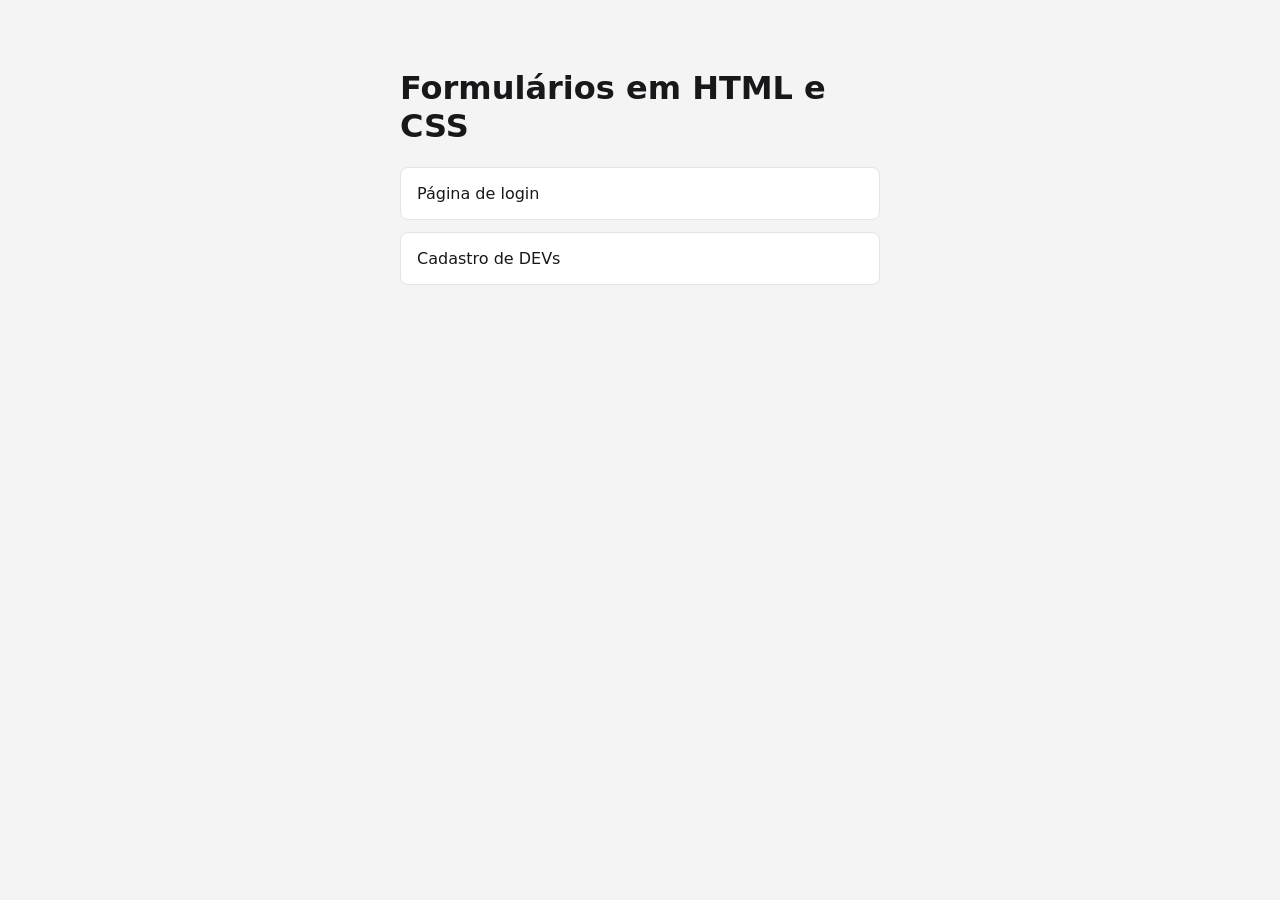
<file: index.html>
<!DOCTYPE html>
<html lang="pt-BR">
<head>
  <meta charset="UTF-8">
  <meta name="viewport" content="width=device-width, initial-scale=1.0">
  <title>Formulários em HTML e CSS</title>
  <style>
    body { font-family: system-ui, sans-serif; background: #f4f4f5; color: #18181b; margin: 0; padding: 48px 16px; }
    main { max-width: 480px; margin: 0 auto; }
    a { display: block; padding: 16px; margin-top: 12px; background: #fff; border: 1px solid #e4e4e7; border-radius: 8px; color: inherit; text-decoration: none; }
    a:hover { border-color: #71717a; }
  </style>
</head>
<body>
  <main>
    <h1>Formulários em HTML e CSS</h1>
    <a href="pagina-de-login/">Página de login</a>
    <a href="cadastro-de-devs/">Cadastro de DEVs</a>
  </main>
</body>
</html>
</file>
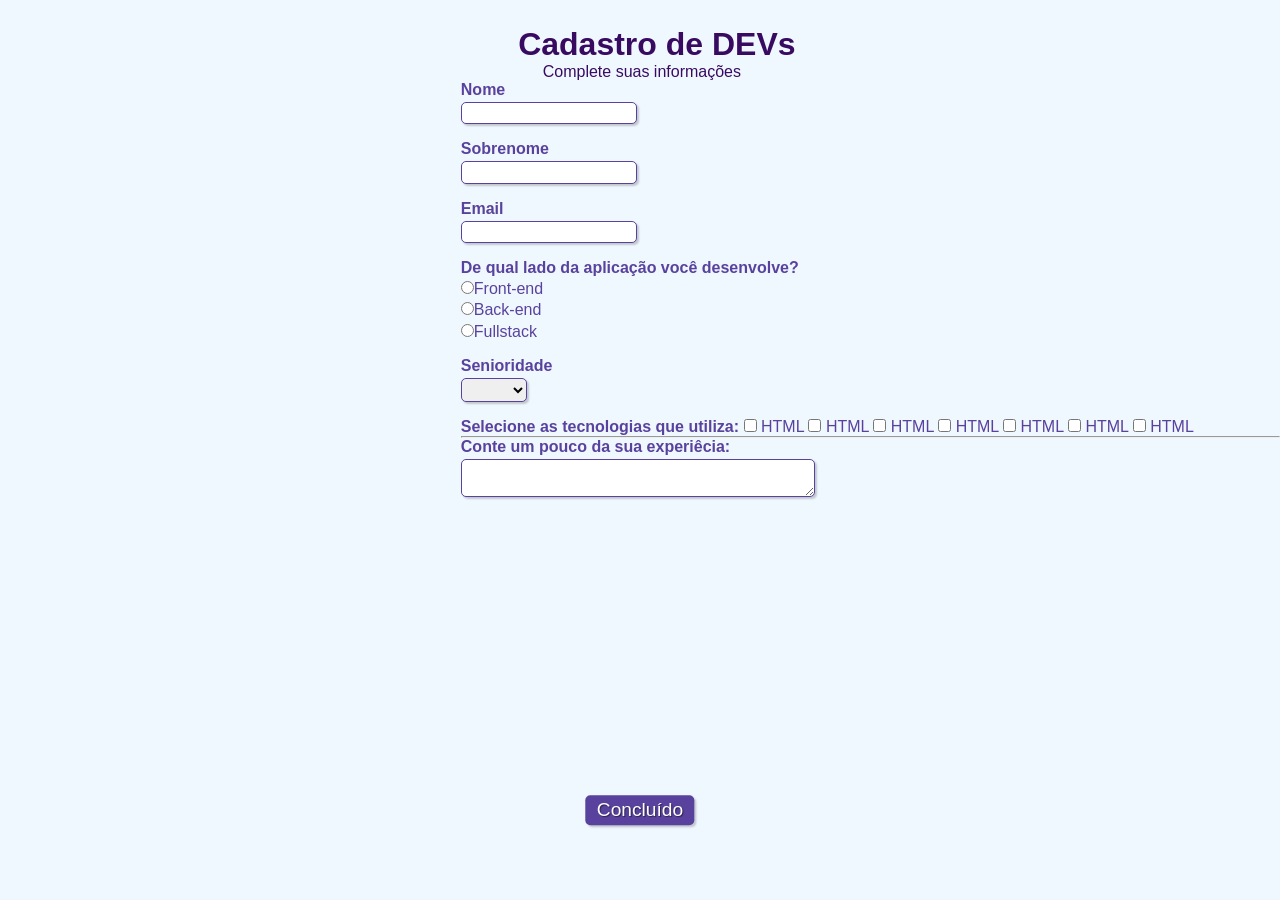
<file: cadastro-de-devs/index.html>
<!DOCTYPE html>
<html lang="en">
<head>
    <meta charset="UTF-8">
    <meta name="viewport" content="width=device-width, initial-scale=1.0">
    <link rel="stylesheet" href="style.css" type="text/css" media="">
    <title>Cadastro</title>
</head>
<body>
    
    <div>
        <h1 id="titulo">Cadastro de DEVs</h1>
        <p id="subtitulo">Complete suas informações</p>
    </div>

    <form action="">
        <fieldset class="grupo">
            <div class="campo">
                <label for="nome"><strong>Nome</strong></label>
                <input type="text" name="Nome" id="Nome" required>
            </div>

            <div class="campo">
                <label for="sobrenome"><strong>Sobrenome</strong></label>
                <input type="text" name="Sobrenome" id="Sobrenome" required>
            </div>
        </fieldset>

        <div class="campo">
            <label for="email"><strong>Email</strong></label>
            <input type="email" name="email" id="email" required>
        </div>

        <div class="campo">
            <label for=""><strong>De qual lado da aplicação você desenvolve?</strong></label>
            <label for="">
                <input type="radio" name="devweb" value="frontend">Front-end
            </label>
            <label for="">
                <input type="radio" name="devweb" value="backend">Back-end
            </label>
            <label for="">
                <input type="radio" name="devweb" value="fullstack">Fullstack
            </label>
        </div>

        <div class="campo">
            <label for="senioridade"><strong>Senioridade</strong></label>
            <select name="" id="">
                <option selected disabled value="Selecione"></option>
                <option value="">Junior</option>
                <option value="">Pleno</option>
                <option value="">Senior</option>
        </select>
        </div>

        <fieldset class="grupo">
            <div id="check">
                <label for=""><strong>Selecione as tecnologias que utiliza:</strong></label>
                <input type="checkbox" name="tecnologia1" value="HTML">
                <label for="tecnologia1">HTML</label>
                <input type="checkbox" name="tecnologia2" value="CSS">
                <label for="tecnologia1">HTML</label>
                <input type="checkbox" name="tecnologia3" value="JavaScript">
                <label for="tecnologia1">HTML</label>
                <input type="checkbox" name="tecnologia4" value="PHP">
                <label for="tecnologia1">HTML</label>
                <input type="checkbox" name="tecnologia5" value="C#">
                <label for="tecnologia1">HTML</label>
                <input type="checkbox" name="tecnologia6" value="Python">
                <label for="tecnologia1">HTML</label>
                <input type="checkbox" name="tecnologia7" value="Java">
                <label for="tecnologia1">HTML</label>
            </div>
        </fieldset>

        <div class="campo">
            <hr>
            <label for=""><strong>Conte um pouco da sua experiêcia:</strong></label>
            <textarea name="experiêcia" id="experiêcia" row="6" style="width: 26em;"></textarea>
        </div>

        <button type="submit" class="botao">Concluído</button>
    </form>
</body>
</html>
</file>
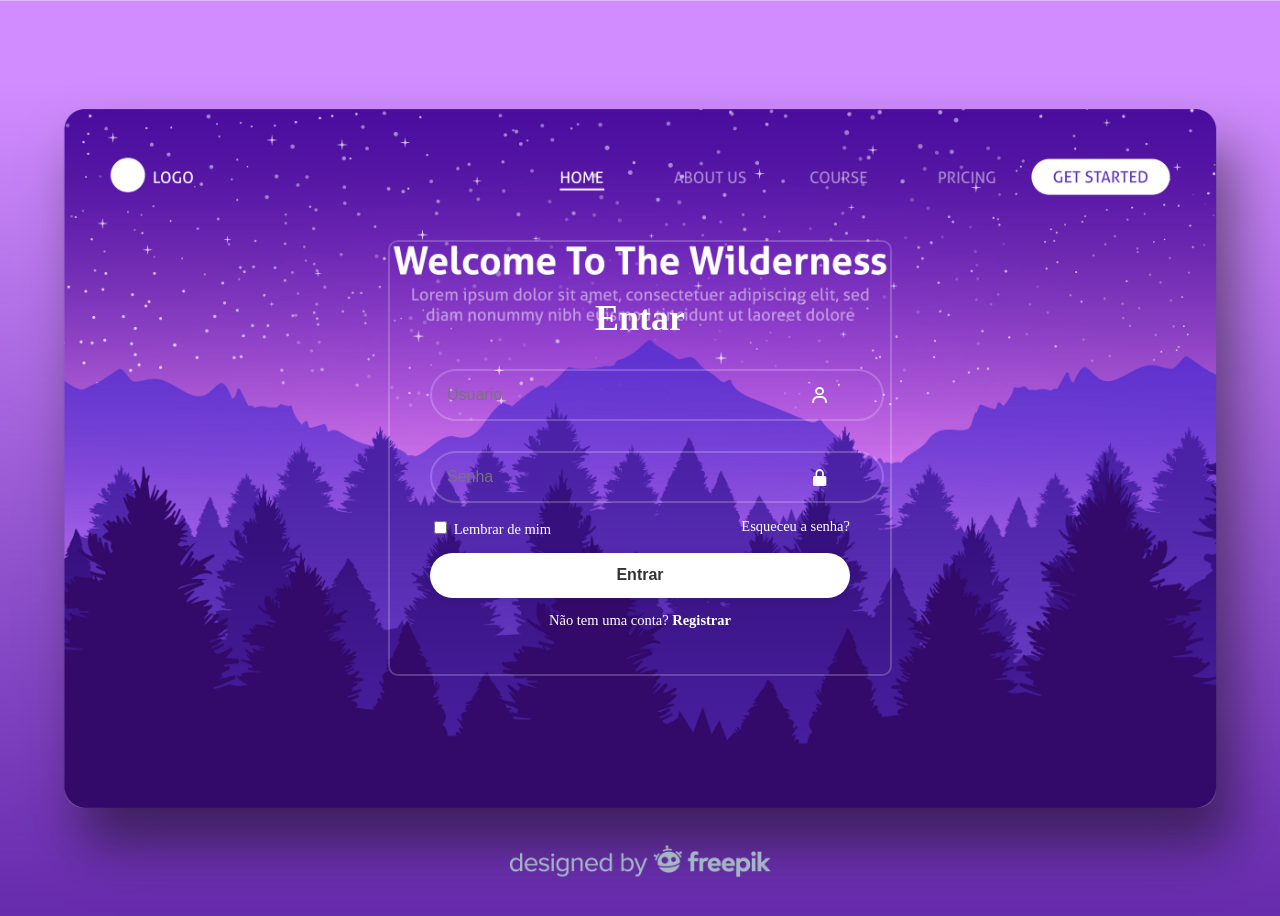
<file: pagina-de-login/index.html>
<!DOCTYPE html>
<html lang="pt-BR">
<head>
    <link rel="stylesheet" href="style.css">
    <link href='https://unpkg.com/boxicons@2.1.4/css/boxicons.min.css' rel='stylesheet'>
    <meta charset="UTF-8">
    <meta name="viewport" content="width=device-width, initial-scale=1.0">
    <title>Pagina de login</title>
</head>
<body>
    
    <div class="wrapper">
        <form action="">
            <h1>Entar</h1>
            <div class="caixa-entrada">
                <input type="text" placeholder="Usuario" required>
                <i class='bx bx-user'></i>
            </div>

            <div class="caixa-entrada">
                <input type="password" placeholder="Senha" required>
                <i class='bx bxs-lock-alt'></i>
            </div>

            <div class="lembrar-esqueci">
                <label for=""><input type="checkbox"> Lembrar de mim</label>
                <a href="#">Esqueceu a senha?</a>
            </div>

            <button type="submit" class="btn">Entrar</button>

            <div class="link-registro">
                <p>Não tem uma conta? <a href="#">Registrar</a></p>
            </div>
        </form>
    </div>
</body>
</html>
</file>
<file: cadastro-de-devs/style.css>
*{
    margin: 0;
    padding: 0;
}

#titulo{
    font-family: sans-serif;
    color: #380b61;
    margin-left: 7%;
}

#subtitulo{
    font-family: sans-serif;
    color: #380b61;
    margin-left: 10%;
}

fieldset {
    border: 0;
}

body{
    background-color: #F0F8FF;
    font-family: sans-serif;
    font-size: 1em;
    color: #59429d;
    margin-left: 36%;
    margin-top: 2%;
    justify-content: center;
}

input, select, textarea, button{
    border-radius: 5px;
}

.campo {
    margin-bottom: 1em;
}

.campo label {
    margin-bottom: 0.2em;
    color: #59429d;
    display: block;
}

fieldset .grupo .campo {
    float: left;
    margin-right: 1em;
}

.campo input[type="text"], .campo input[type="email"], .campo select, .campo textarea {
    padding: 0.2em;
    border: 1px solid #59429d;
    box-shadow: 2px 2px 2px rgba(0,0,0,0.2);
    display: block;
}

.campo select option{
    padding-right: 1em;
}

.campo input:focus, .campo select:focus, .campo textarea:focus {
    background: #E0E0F8;
}

.botao {
    font-size: 1.2em;
    background: #59429d;
    border: 0;
    margin-bottom: 1em;
    color: #ffffff;
    padding: 0.2em 0.6em;
    box-shadow: 2px 2px 2px rgba(0,0,0,0.2);
    text-shadow: 1px 1px 1px rgba(0,0,0,0.5);
    position: absolute;
    top: 90%;
    left: 50%;
    margin-right: -50%;
    transform: translate(-50%, -50%);
}

.botao:hover {
    background: #ccbbff;
    box-shadow: inset 2px 2px 2px rgba(0,0,0,0.2);
    text-shadow: none;
}

#check {
    display: inline-block;
}
</file>
<file: pagina-de-login/style.css>
@import url('https://fonts.googleapis.com/css2?family=Poppins:ital,wght@0,100;0,200;0,300;0,400;0,500;0,600;0,700;0,800;0,900;1,100;1,200;1,300;1,400;1,500;1,600;1,700;1,800;1,900&display=swap')

* {
    margin: 0;
    padding: 0;
    box-sizing: border-box;
    font-family: "Poppins", sans-serif;
}

body {
    display: flex;
    justify-content: center;
    align-items: center;
    min-height: 100vh;
    background: url(img.jpg) no-repeat;
    background-size: cover;
    background-position: center;
}

.wrapper {
    width: 420px;
    background: transparent;
    border: 2px solid rgba(255, 255, 255, .2);
    color: #fff;
    border-radius: 10px;
    padding: 30px 40px;
}

.wrapper h1 {
    font-size: 36px;
    text-align: center;
}

.wrapper .caixa-entrada {
    position: relative;
    width: 100%;
    height: px;
    margin: 30px 0;
}

.caixa-entrada input {
    width: 100%;
    height: 100%;
    background: transparent;
    border: none;
    outline: none;
    border: 2px solid rgba(255, 255, 255, .2);
    border-radius: 40px;
    font-size: 16px;
    color: #fff;
    padding: 15px ;
}

.wrapper .caixa-entrada::placeholder {
    color: #fff;
}

.caixa-entrada i {
    position: absolute;
    right: 20px;
    top: 50%;
    transform: translateY(-50%);
    font-size: 20px;
}

.wrapper .lembrar-esqueci {
    display: flex;
    justify-content: space-between;
    font-size: 14.5px;
    margin: -15px 0 15px;
}

.lembrar-esqueci label input {
    accent-color: #fff;
    margin-right: 3px;
}

.lembrar-esqueci a {
    color: #fff;
    text-decoration: none;
}

.lembrar-esqueci a:hover {
    text-decoration: underline;
}

.wrapper .btn {
    width: 100%;
    height: 45px;
    background: #fff;
    border: none;
    outline: none;
    border-radius: 40px;
    box-shadow: 0 0 10px rgba(0, 0, 0, .1);
    cursor: pointer;
    font-size: 16px;
    color: #333;
    font-weight: 600;
}

.wrapper .link-registro {
    font-size: 14.5px;
    text-align: center;
    margin-top: 20px 0 15px;
}

.link-registro p a {
    color: #fff;
    text-decoration: none;
    font-weight: 600;
}

.link-registro p a:hover {
    text-decoration: underline;
}
</file>
